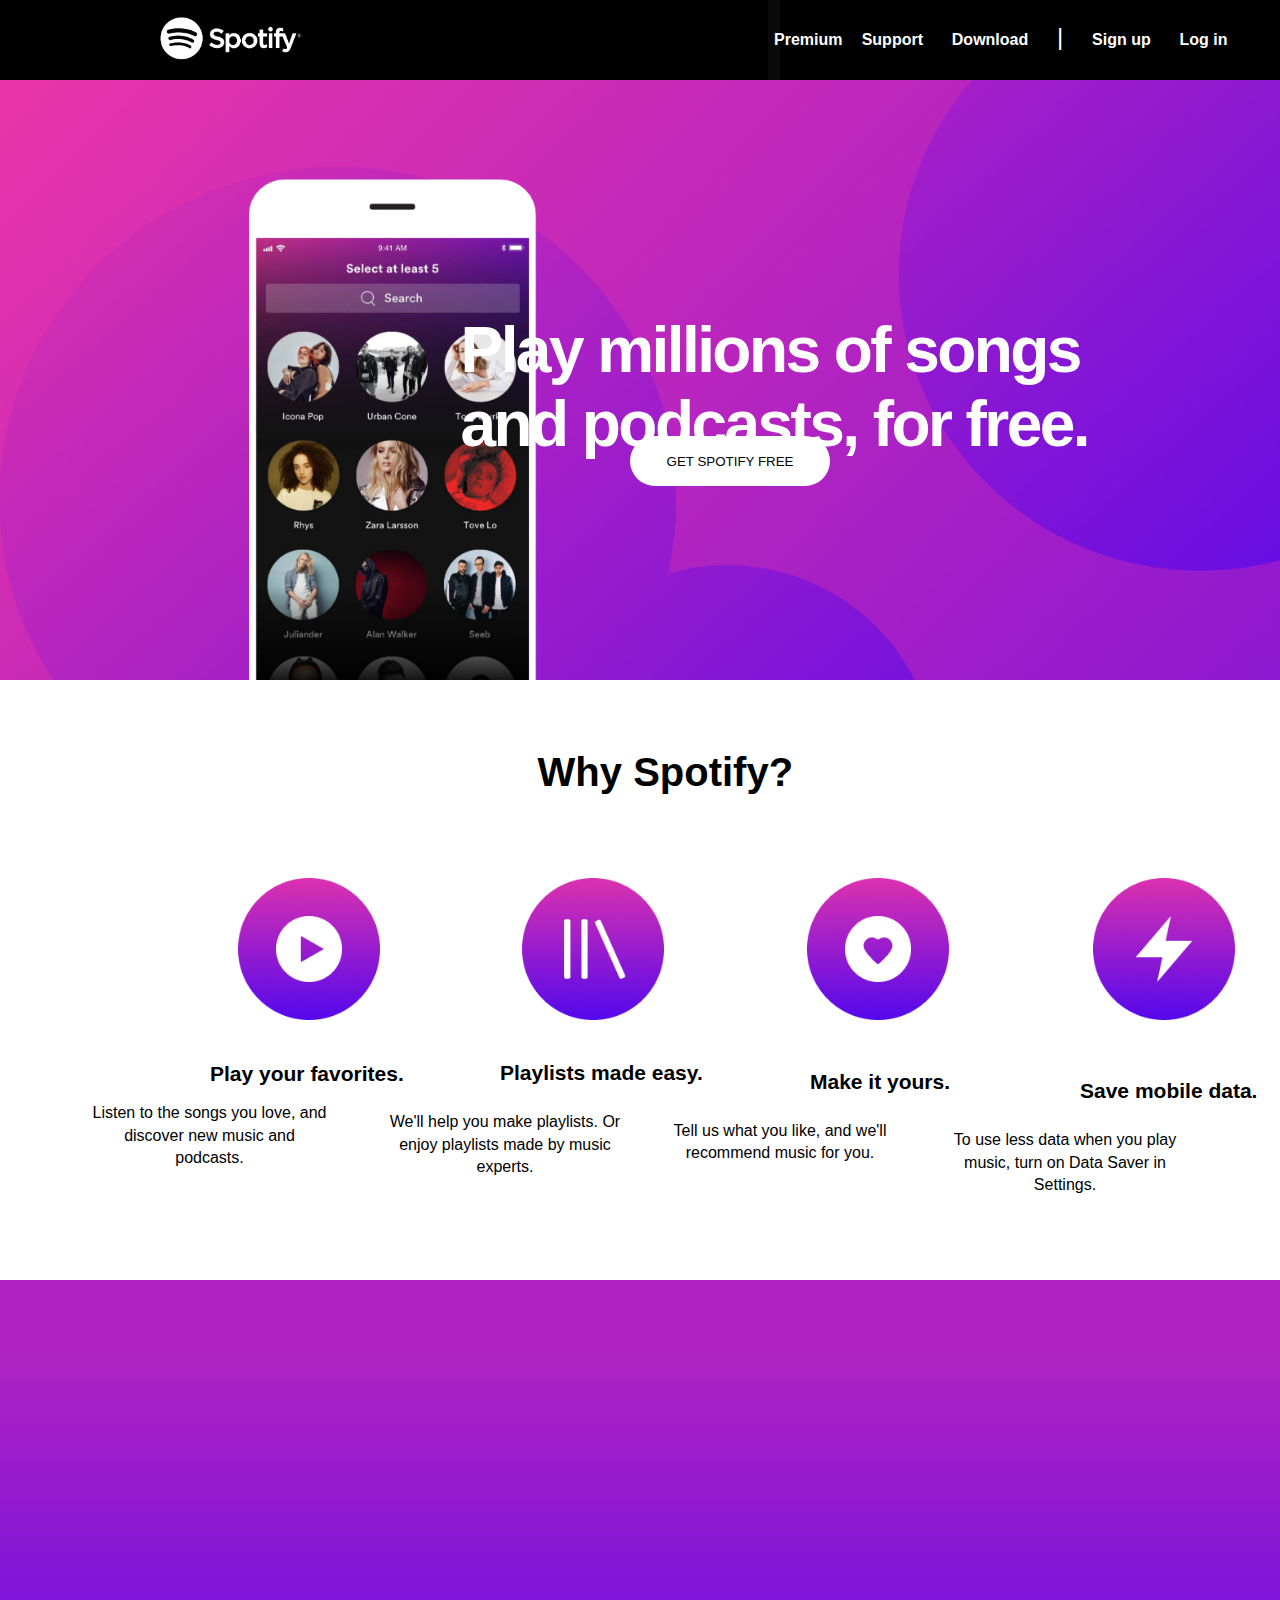
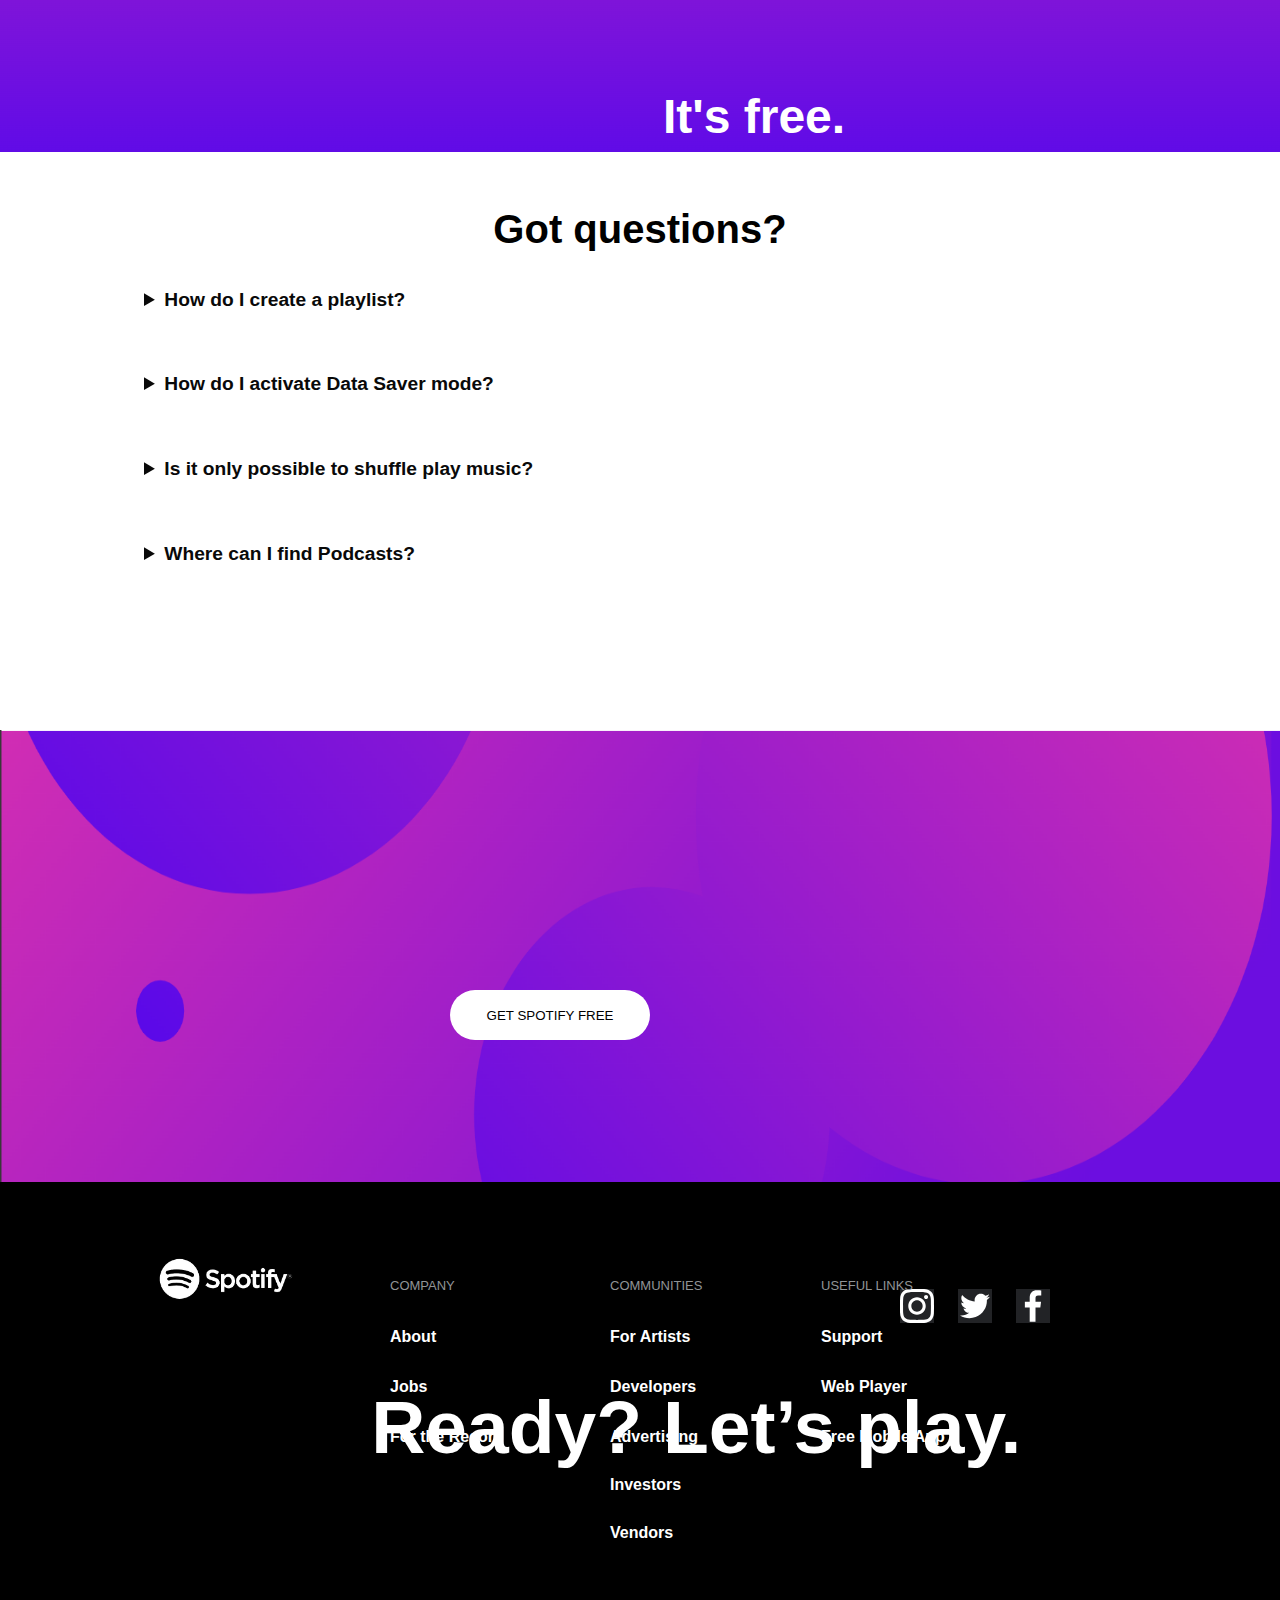
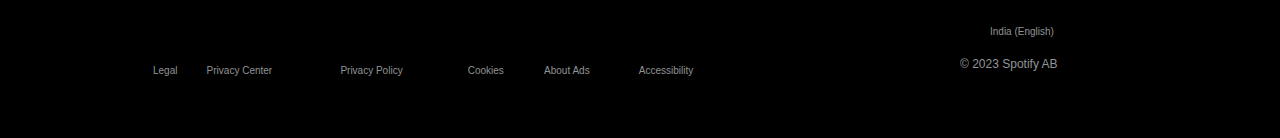
<file: index.html>
<!DOCTYPE html>
<html lang="en">
<head>
  <meta charset="UTF-8">
  <meta name="viewport" content="width=device-width, initial-scale=1.0">
  <title>Play free on mobile - Spotify</title>
  <link rel="stylesheet" href="Spotify.css">
  <link rel="icon" href="https://wwwmarketing.scdn.co/img/favicon-96x96.png">
</head>
<body>
    <div class="border">
      <img class="img-logo" src="Spotify logo white.png">
      <button class="Premium-button">Premium</button>
      <button class="Support-button">Support</button>
      <button class="Download-button">Download</button>
      <button class="Symbol">&#x7c;</button>
      <button class="Download-button">Sign up</button>
      <button class="Download-button">Log in</button>
    </div>

    <div class="First-box">
      <img class="first-div" src="First div pic.png"width="1500" height="600">
      <h1 class="First-font">
        Play millions of songs <br>and podcasts, for free.</h1>
        <br>
        <button class="Free-button">GET SPOTIFY FREE</button>
    </div>

    <div class="Second-box">
      <h2 class="Second-font">Why Spotify?</h2>
      <img class="Play-icon" src="play.png"width="142px">
      <img class="Library-icon" src="libr.png"width="142px">
      <img class="Favourite-icon" src="Favorite.png"width="142px">
      <img class="Data-icon" src="data.png"width="142px">
      <p class="play-main-font">Play your favorites.</p>
      <p class="PLay-sub-font">Listen to the songs you love, and<br> discover new music and <br>podcasts.</p>
      <p class="Library-main-font">Playlists made easy.</p>
      <p class="Library-sub-font">We'll help you make playlists. Or<br> enjoy playlists made by music<br> experts.</p>
      <p class="Favourite-main-font">Make it yours.</p>
      <p class="Favourite-sub-font">Tell us what you like, and we'll<br> recommend music for you.</p>
      <p class="Data-main-font">Save mobile data.</p>
      <p class="Data-sub-font">To use less data when you play<br> music, turn on Data Saver in <br>Settings.</p>

    </div>
  
  <div class="Third-box">
    <img class="Third-div" src="third div background.png">
    <h1 class="Third-div-font">It's free.<br>No credit card required</h1>

  </div>

  <div class="Fourth-box">
    <h1 class="Main-font">Got questions? </h1>
    <details>
      <summary class="summary-1">
        How do I create a playlist?</summary>
      <p class="summary-1-sub">Playlists are a great way to save collections of music, either for your own listening or to share.<br>
        <br>
        To create one:<br>
        <br>
        1. Tap Your Library.<br>
        2. Tap CREATE.<br>
        3. Give your playlist a name.<br>
        4. Start adding songs (and we'll help you along).</p>
      </details>

      <details>
        <summary class="summary-1">
          How do I activate Data Saver mode?</summary>
        <p class="summary-1-sub">1. Tap Home.<br>
          2. Tap Settings.<br>
          3. Tap Data Saver.<br>
          4. Switch on Data Saver.</p>
        </details>

        <details>
          <summary class="summary-1">Is it only possible to shuffle play music?
          </summary>
          <p class="summary-1-sub">Any playlist with the shuffle icon will play on shuffle.<br>
            <br>
            Some playlists won't have the shuffle icon, so you can tap any song to play it.</p>
          </details>

          <details>
            <summary class="summary-1">Where can I find Podcasts?</summary>
            <p class="summary-1-sub">Tap Search. Under Browse All, tap Podcasts.</p>
            </details>

  </div >
  

  <div class="Fifth-box">
    <img class="Fifth-div" src="fifth div background.png">
    <h1 class="Fifth-div-font">Ready? Let’s play.</h1>
    <button class="Free-button2">GET SPOTIFY FREE</button>

  </div>

  <div class="Sixth-box">
    <div >
      <img class="Footer-spy-logo" src="Spotify logo white 2.png">
    </div>


    <ul class="ul-1">
      <li id="first-line">COMPANY</li>
      <li id="first-line-sub1">About</li>
      <li id="first-line-sub2">Jobs</li>
      <li id="first-line-sub3">For the Record</li>
    </ul>

    <ul class="ul-2">
      <li id="first-line">COMMUNITIES</li>
      <li id="second-line-sub1">For Artists</li>
      <li id="third-line-sub2">Developers</li>
      <li id="fourth-line-sub3">Advertising</li>
      <li id="fifth-line-sub4">Investors</li>
      <li id="sixth-line-sub5">Vendors</li>
    </ul>

    <ul class="ul-3">
      <li id="first-line-3">USEFUL LINKS</li>
      <li id="second-3">Support</li>
      <li id="third-3">Web Player</li>
      <li id="fourth-3">Free Mobile App</li>
    </ul>


    <table class="table">
      <tr>
        <td class="table-text">Legal</td>
        <td class="table-text">Privacy Center</td>
        <td class="table-text">Privacy Policy</td>
        <td class="table-text">Cookies</td>
        <td class="table-text">About Ads</td>
        <td class="table-text">Accessibility</td>
      </tr>
    </table>

    <div class="icon-div">
    <img class="icons" src="insta logo.svg" alt="instagram">
    <img src="twitter logo.svg" alt="twitter" class="icons">
    <img src="facebook icon.svg" alt="facebook" class="class icons">
    <p class="icon-text">India (English) </p>
    <p class="icon-text-2">© 2023 Spotify AB</p>
    </div>

  </div> 
    
</body>
</html>
</file>
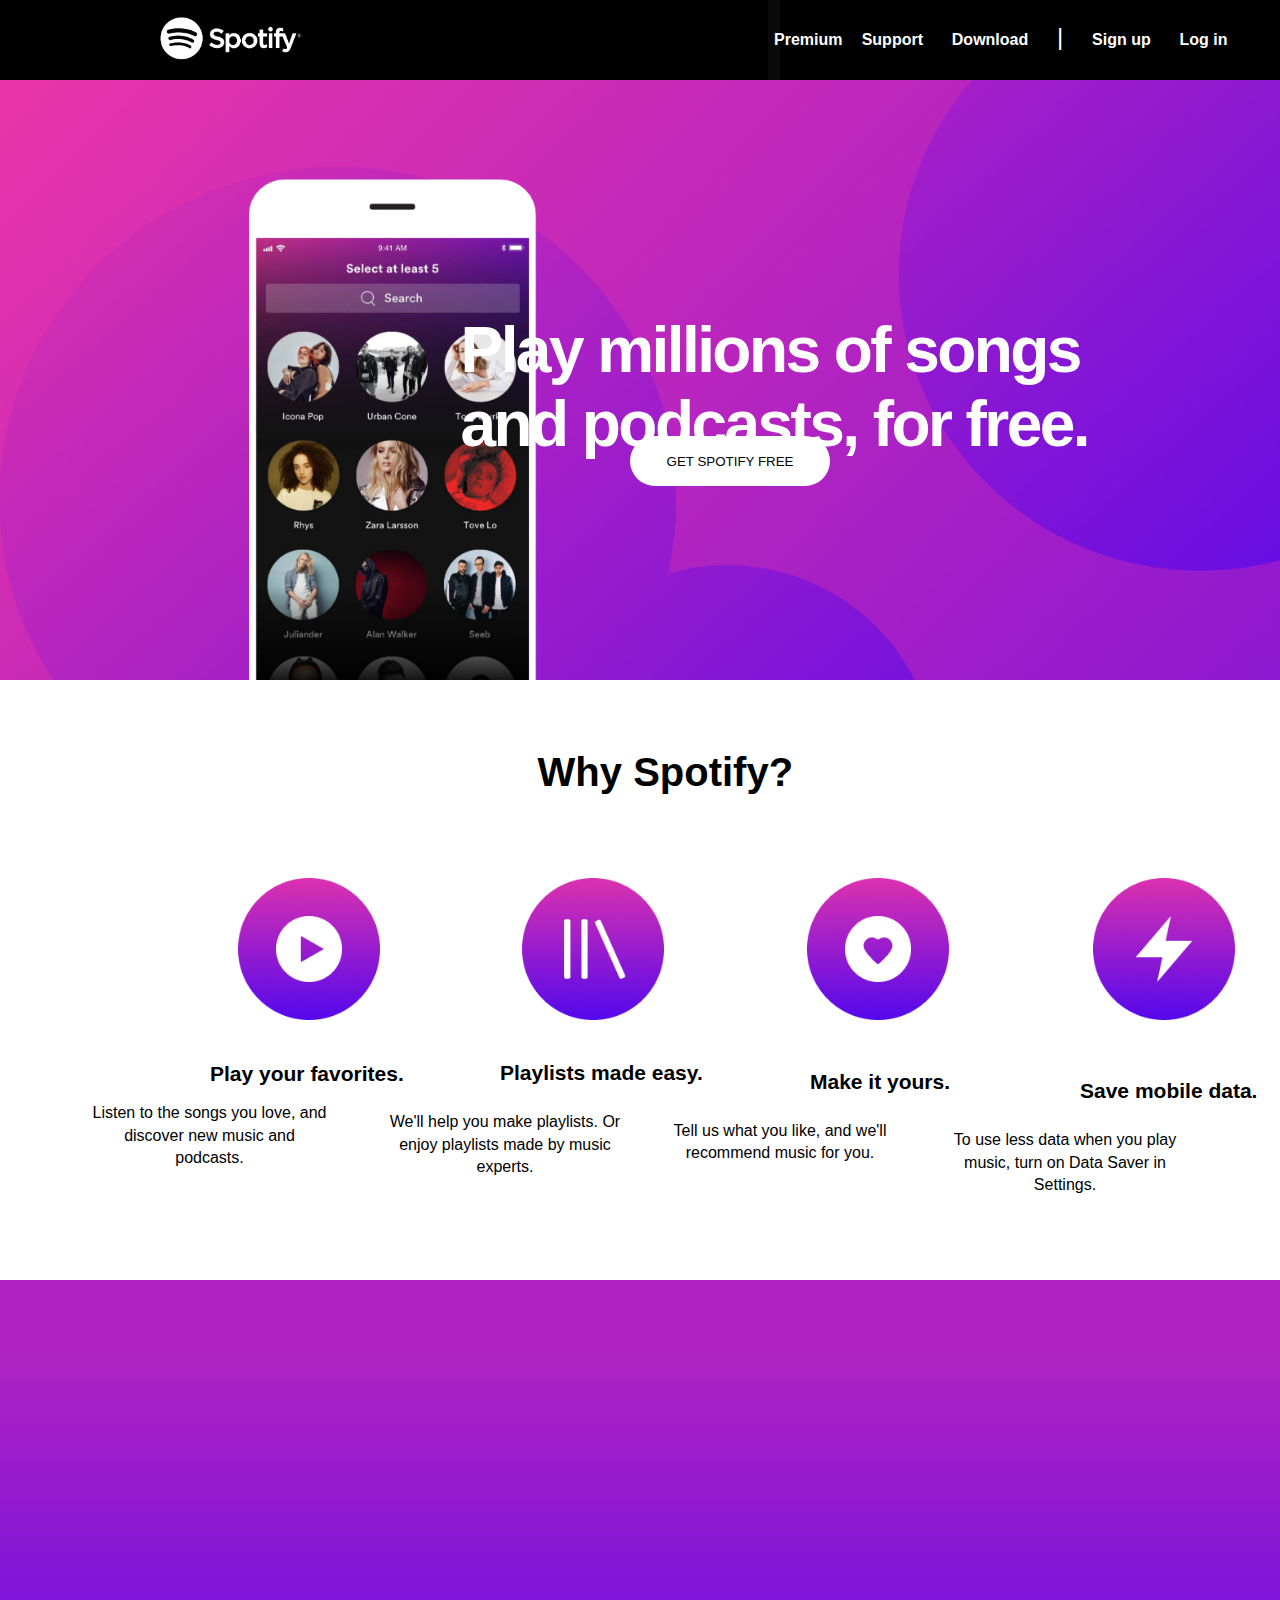
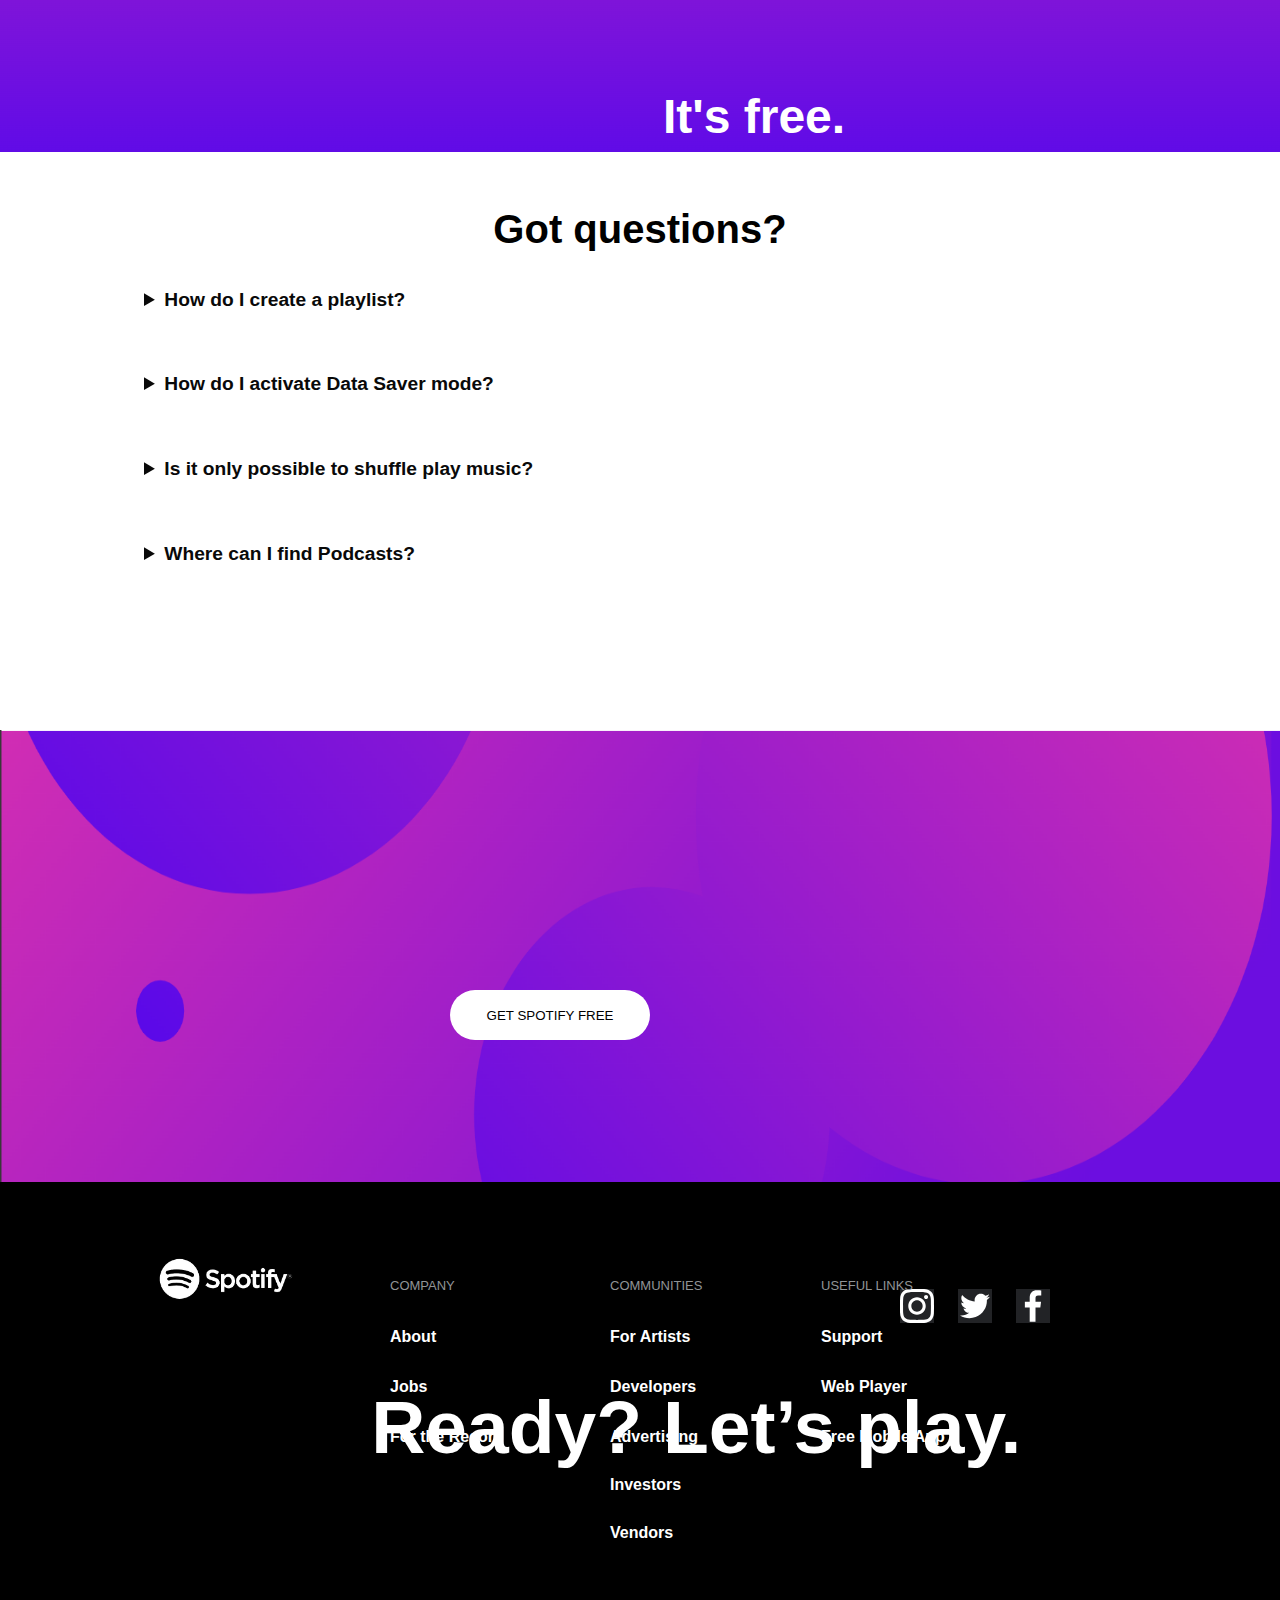
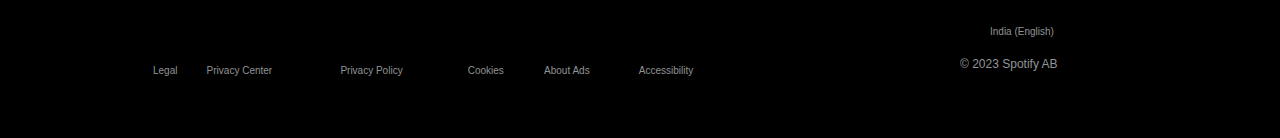
<file: Spotify.html>
<!DOCTYPE html>
<html lang="en">
<head>
  <meta charset="UTF-8">
  <meta name="viewport" content="width=device-width, initial-scale=1.0">
  <title>Play free on mobile - Spotify</title>
  <link rel="stylesheet" href="Spotify.css">
  <link rel="icon" href="https://wwwmarketing.scdn.co/img/favicon-96x96.png">
</head>
<body>
    <div class="border">
      <img class="img-logo" src="Spotify logo white.png">
      <button class="Premium-button">Premium</button>
      <button class="Support-button">Support</button>
      <button class="Download-button">Download</button>
      <button class="Symbol">&#x7c;</button>
      <button class="Download-button">Sign up</button>
      <button class="Download-button">Log in</button>
    </div>

    <div class="First-box">
      <img class="first-div" src="First div pic.png"width="1500" height="600">
      <h1 class="First-font">
        Play millions of songs <br>and podcasts, for free.</h1>
        <br>
        <button class="Free-button">GET SPOTIFY FREE</button>
    </div>

    <div class="Second-box">
      <h2 class="Second-font">Why Spotify?</h2>
      <img class="Play-icon" src="play.png"width="142px">
      <img class="Library-icon" src="libr.png"width="142px">
      <img class="Favourite-icon" src="Favorite.png"width="142px">
      <img class="Data-icon" src="data.png"width="142px">
      <p class="play-main-font">Play your favorites.</p>
      <p class="PLay-sub-font">Listen to the songs you love, and<br> discover new music and <br>podcasts.</p>
      <p class="Library-main-font">Playlists made easy.</p>
      <p class="Library-sub-font">We'll help you make playlists. Or<br> enjoy playlists made by music<br> experts.</p>
      <p class="Favourite-main-font">Make it yours.</p>
      <p class="Favourite-sub-font">Tell us what you like, and we'll<br> recommend music for you.</p>
      <p class="Data-main-font">Save mobile data.</p>
      <p class="Data-sub-font">To use less data when you play<br> music, turn on Data Saver in <br>Settings.</p>

    </div>
  
  <div class="Third-box">
    <img class="Third-div" src="third div background.png">
    <h1 class="Third-div-font">It's free.<br>No credit card required</h1>

  </div>

  <div class="Fourth-box">
    <h1 class="Main-font">Got questions? </h1>
    <details>
      <summary class="summary-1">
        How do I create a playlist?</summary>
      <p class="summary-1-sub">Playlists are a great way to save collections of music, either for your own listening or to share.<br>
        <br>
        To create one:<br>
        <br>
        1. Tap Your Library.<br>
        2. Tap CREATE.<br>
        3. Give your playlist a name.<br>
        4. Start adding songs (and we'll help you along).</p>
      </details>

      <details>
        <summary class="summary-1">
          How do I activate Data Saver mode?</summary>
        <p class="summary-1-sub">1. Tap Home.<br>
          2. Tap Settings.<br>
          3. Tap Data Saver.<br>
          4. Switch on Data Saver.</p>
        </details>

        <details>
          <summary class="summary-1">Is it only possible to shuffle play music?
          </summary>
          <p class="summary-1-sub">Any playlist with the shuffle icon will play on shuffle.<br>
            <br>
            Some playlists won't have the shuffle icon, so you can tap any song to play it.</p>
          </details>

          <details>
            <summary class="summary-1">Where can I find Podcasts?</summary>
            <p class="summary-1-sub">Tap Search. Under Browse All, tap Podcasts.</p>
            </details>

  </div >
  

  <div class="Fifth-box">
    <img class="Fifth-div" src="fifth div background.png">
    <h1 class="Fifth-div-font">Ready? Let’s play.</h1>
    <button class="Free-button2">GET SPOTIFY FREE</button>

  </div>

  <div class="Sixth-box">
    <div >
      <img class="Footer-spy-logo" src="Spotify logo white 2.png">
    </div>


    <ul class="ul-1">
      <li id="first-line">COMPANY</li>
      <li id="first-line-sub1">About</li>
      <li id="first-line-sub2">Jobs</li>
      <li id="first-line-sub3">For the Record</li>
    </ul>

    <ul class="ul-2">
      <li id="first-line">COMMUNITIES</li>
      <li id="second-line-sub1">For Artists</li>
      <li id="third-line-sub2">Developers</li>
      <li id="fourth-line-sub3">Advertising</li>
      <li id="fifth-line-sub4">Investors</li>
      <li id="sixth-line-sub5">Vendors</li>
    </ul>

    <ul class="ul-3">
      <li id="first-line-3">USEFUL LINKS</li>
      <li id="second-3">Support</li>
      <li id="third-3">Web Player</li>
      <li id="fourth-3">Free Mobile App</li>
    </ul>


    <table class="table">
      <tr>
        <td class="table-text">Legal</td>
        <td class="table-text">Privacy Center</td>
        <td class="table-text">Privacy Policy</td>
        <td class="table-text">Cookies</td>
        <td class="table-text">About Ads</td>
        <td class="table-text">Accessibility</td>
      </tr>
    </table>

    <div class="icon-div">
    <img class="icons" src="insta logo.svg" alt="instagram">
    <img src="twitter logo.svg" alt="twitter" class="icons">
    <img src="facebook icon.svg" alt="facebook" class="class icons">
    <p class="icon-text">India (English) </p>
    <p class="icon-text-2">© 2023 Spotify AB</p>
    </div>

  </div> 
    
</body>
</html>
</file>
<file: Spotify.css>
body{
  margin: 0;
}
.border{
  width:100%;
  height: 80px;
  background-color: black;
  overflow: hidden;

}
.img-logo{
  margin-left:150px;
 float: left;
 width: 160px;
 height: 60px;
 padding-top: 10px;
 padding-right: 10px;
 cursor: pointer;
}

.Premium-button{
  margin-left: 35%;
  background-color: rgb(10, 10, 10);
  color:white;
  border: none;
  font-weight: bold;
  height: 80px;
  width: 10px;
  font-size: medium;
  cursor: pointer;

}
.Premium-button:hover{
  color: #1ed760;
}

.Support-button{
  margin-left: 5.6%;
  background-color: black;
  color: white;
  border: none;
  font-weight: bold;
  font-size: medium;
  cursor: pointer;
}
.Support-button:hover{
  color: #1ed760;
}

.Download-button{
  margin-left: 1%;
  background-color: black;
  color: white;
  border: none;
  font-weight: bold;
  font-size: medium;
  cursor: pointer;
}
.Download-button:hover{
  color: #1ed760;
}
.Symbol{
  margin-left: 1%;
  background-color: black;
  color: white;
  border: none;
  font-weight: 100;
  font-size: 150%;
}

.First-box{
  width: 100%;
  height: 600px;
  overflow: hidden;
}

.First-font{
  position: absolute;
  top:30%;
  right: 15%;
  color:white;
  font-family:Arial, Helvetica, sans-serif;
  font-size: 64px;
  letter-spacing: -2.56px;
  max-width: 653px;
}

.Free-button{
  position: absolute;
  background-color: white;
  margin-left: 630px;
  margin-top: -266px;
  border-radius: 500px;
  border: none;
  width:200px;
  height:50px;
  font-weight: 600px;
  cursor: pointer;
  
}
.Free-button:hover{
  margin-left: 628px;
  margin-top: -268px;
  border-radius: 503px;
  border: none;
  width:204px;
  height:53px;
  font-weight: bold;
}

.Second-box{
  width: 100%;
  height: 600px;
  overflow: hidden;
}
.Second-font{

  margin-top: 70px;
  max-width: 670px;
  margin-left:42%;
  margin-right: auto;
  font-size: 40px;
  font-family:Arial, Helvetica, sans-serif;
  
}

.Play-icon{
  margin-top: 50px;
  margin-left: 238px;
}
.Library-icon{
  margin-left: 138px;
}
.Favourite-icon{
  margin-left: 139px;
}
.Data-icon{
  margin-left: 140px;
}

.play-main-font{
  font-weight: bold;
  margin-bottom: 10px;
  font-size: 21px;
  font-family:Arial, Helvetica, sans-serif;
  margin-left: 210px;
  margin-top: 38px;
}
.Library-main-font{
  font-weight: bold;
  margin-bottom: 90px;
  font-size: 21px;
  font-family:Arial, Helvetica, sans-serif;
  margin-left: 500px;
  margin-top: -124px;
}
.Favourite-main-font{
  font-weight: bold;
  margin-bottom: 90px;
  font-size: 21px;
  font-family:Arial, Helvetica, sans-serif;
  margin-left: 810px;
  margin-top: -125px;
}
.Data-main-font{
  font-weight: bold;
  margin-bottom: 90px;
  font-size: 21px;
  font-family:Arial, Helvetica, sans-serif;
  margin-left: 1080px;
  margin-top: -101px;
}
.PLay-sub-font{
  text-align: center;
  font-family:Arial, Helvetica, sans-serif;
  font-weight: 400;
  font-size:medium;
  margin-right: 861px;
  line-height: 1.4
}
.Library-sub-font{
  text-align: center;
  font-family:Arial, Helvetica, sans-serif;
  font-weight: 400;
  font-size:medium;
  margin-right:270px;
  margin-top: -5%;
  line-height: 1.4
}
.Favourite-sub-font{
  text-align: center;
  font-family:Arial, Helvetica, sans-serif;
  font-weight: 400;
  font-size:medium;
  margin-left:280px;
  margin-top: -5%;
  line-height: 1.4
}
.Data-sub-font{
  text-align: center;
  font-family:Arial, Helvetica, sans-serif;
  font-weight: 400;
  font-size:medium;
  margin-left:850px;
  margin-top: -5%;
  line-height: 1.4
}

.Third-box{
  width: 100%;
  height: 500px;
  overflow: hidden;
}

.Third-div-font{
  position: absolute;
  text-align: center;
  font-family:Arial, Helvetica, sans-serif;
  color:white;
  top:163%;
  font-size: 48px;
  padding-top: 190px;
  margin-left: 490px;
  overflow:hidden;
}

.Fourth-box{
  width: 100%;
  height: 550px;
  overflow: hidden;
}

.Main-font{
  text-align: center;
  font-family:Arial, Helvetica, sans-serif;
  font-size: 40px;
  font-weight: 600;
}

.summary-1{
  font-family:Arial, Helvetica, sans-serif;
  color: rgb(9, 9, 9);
  font-weight: bold;
  font-size: 120%;
  cursor: pointer;
  margin: 30px;
  border: none;
  padding-top: 10px;
  padding-bottom: 10px;
  padding-left: 16px;
  padding-right: 16px;
  margin-left: 10%;
  margin-top: 1%;
}
.summary-1-sub{
  margin-left:12% ;
}

.Fifth-box{
  width: 100%;
  height: 452px;
  overflow: hidden;
}
.Fifth-div{
  width: 100%;
  height: 500px;
  overflow: hidden;
}

.Fifth-div-font{
  font-family:Arial, Helvetica, sans-serif;
  position: absolute;
  color: white;
  top:326%;
  margin-left: 29%;
  font-size: 75px;
}
.Free-button2{
  position: absolute;
  background-color: white;
  margin-left: -830px;
  margin-top: 260px;
  border-radius: 500px;
  border: none;
  width:200px;
  height:50px;
  font-weight: 600px;
  cursor: pointer;
}
.Free-button2:hover{
  margin-left:-832px;
  margin-top: 258px;
  border-radius: 503px;
  width: 204px;
  height:54px;
  font-weight: bold;
}

.Sixth-box{
  width: 100%;
  height: 556px;
  overflow: hidden;
  background-color: black;
}
.Footer-spy-logo{
 
 width:150px;
 padding-left: 150px;
 padding-top: 70px;
 float: left;
}
.ul-1{
  color:white ;
  list-style-type: none;
  width: 50px;
  margin-left: 350px;
}

#first-line{
  position: absolute;
  font-family:Arial, Helvetica, sans-serif;
  font-weight: 300;
  color: #919496;
  padding-left: 0px;
  padding-top: 80px;
  font-size: small;
}
#first-line-sub1{
  position: absolute;
  font-family:Arial, Helvetica, sans-serif;
  font-weight: 550;
  color: white;
  padding-left: 0px;
  margin-top: 130px;
  font-size: medium;
  cursor: pointer;
}
#first-line-sub1:hover{
  color: #1ed760;
}
#first-line-sub2{
  position: absolute;
  font-family:Arial, Helvetica, sans-serif;
  font-weight: 550;
  color: white;
  padding-left: 0px;
  margin-top: 180px;
  font-size: medium;
  
}
#first-line-sub2:hover{
  color: #1ed760;
}
#first-line-sub3{
  position: absolute;
  font-family:Arial, Helvetica, sans-serif;
  font-weight: 550;
  color: white;
  padding-left: 0px;
  margin-top: 230px;
  font-size: medium;
  cursor: pointer;
}
#first-line-sub3:hover{
  color: #1ed760;
}

.ul-2{
  color:white ;
  list-style-type: none;
  width: 50px;
  margin-left: 570px;
}
#first-line-ul2{
  position: absolute;
  font-family:Arial, Helvetica, sans-serif;
  font-weight: 300;
  color: #919496;
  padding-left: 0px;
  padding-top: 80px;
  font-size: small;

}

#second-line-sub1{
  position: absolute;
  font-family:Arial, Helvetica, sans-serif;
  font-weight: 550;
  color: white;
  padding-left:0px;
  margin-top: 130px;
  font-size: medium;
  cursor: pointer;
}
#second-line-sub1:hover{
  color: #1ed760;
}
#third-line-sub2{
  position: absolute;
  font-family:Arial, Helvetica, sans-serif;
  font-weight: 550;
  color: white;
  padding-left: 0px;
  margin-top: 180px;
  font-size: medium;
}
#third-line-sub2:hover{
  color: #1ed760;
}
#fourth-line-sub3{
  position: absolute;
  font-family:Arial, Helvetica, sans-serif;
  font-weight: 550;
  color: white;
  padding-left:0px;
  margin-top: 230px;
  font-size: medium;
  cursor: pointer;
}
#fourth-line-sub3:hover{
  color: #1ed760;
}
#fifth-line-sub4{
  position: absolute;
  font-family:Arial, Helvetica, sans-serif;
  font-weight: 550;
  color: white;
  padding-left:0px;
  margin-top: 278px;
  font-size: medium;
  cursor: pointer;
}
#fifth-line-sub4:hover{
  color: #1ed760;
}
#sixth-line-sub5{
  position: absolute;
  font-family:Arial, Helvetica, sans-serif;
  font-weight: 550;
  color: white;
  padding-left:0px;
  margin-top: 326px;
  font-size: medium;
  cursor: pointer;
}
#sixth-line-sub5:hover{
  color: #1ed760;
}

.ul-3{
  color:white ;
  list-style-type: none;
  width: 50px;
  margin-left: 781px;
}
#first-line-3{
  position: absolute;
  font-family:Arial, Helvetica, sans-serif;
  font-weight: 300;
  color: #919496;
  padding-left: 0px;
  padding-top: 80px;
  font-size: small;
}
#second-3{
  position: absolute;
  font-family:Arial, Helvetica, sans-serif;
  font-weight: 550;
  color: white;
  padding-left:0px;
  margin-top: 130px;
  font-size: medium;
  cursor: pointer;
}
#second-3:hover{
  color: #1ed760;
}
#third-3{
  position: absolute;
  font-family:Arial, Helvetica, sans-serif;
  font-weight: 550;
  color: white;
  padding-left: 0px;
  margin-top: 180px;
  font-size: medium;
}
#third-3:hover{
  color: #1ed760;
}
#fourth-3{
  position: absolute;
  font-family:Arial, Helvetica, sans-serif;
  font-weight: 550;
  color: white;
  padding-left:0px;
  margin-top: 230px;
  font-size: medium;
  cursor: pointer;
}
#fourth-3:hover{
  color: #1ed760;
}
.logo-div{
  width: 50 px;
  margin-left: 60px;

}


.inata-logo{
  width: 50px;
  height: 50px;
  border-radius: 100%;
  margin-left: 800px;
  margin-top: 50px;
  border: none;
}

.table{
  font-family:Arial, Helvetica, sans-serif;
  color: #919496;
  margin-top: 480px;
  margin-left: 150px;
  width: 600px;
  font-size: 10px;
  cursor: pointer;
}
.table-text:hover{
  color: #1ed760;
}

.icon-div{
  float: right;
  width: 400px;
  height: 500px;
  margin-top: -500px;
}
.icons{
  background-color: white;
  border-radius: 100 px;
  width: 34px;
  height: 34px;
  margin-top: 110px;
  margin-left: 20px;
}
.icons:hover{
  background-color: #1ed760;
}
.icon-text{
  font-family:Arial, Helvetica, sans-serif;
  color: #919496;
  margin-top: 299px;
  margin-left: 110px;
  font-size: 10px; 
}
.icon-text-2{
  position: absolute;
  font-family:Arial, Helvetica, sans-serif;
  color: #919496;
  margin-top: 10px;
  margin-left: 80px;
  font-size: 12px;
}
</file>
